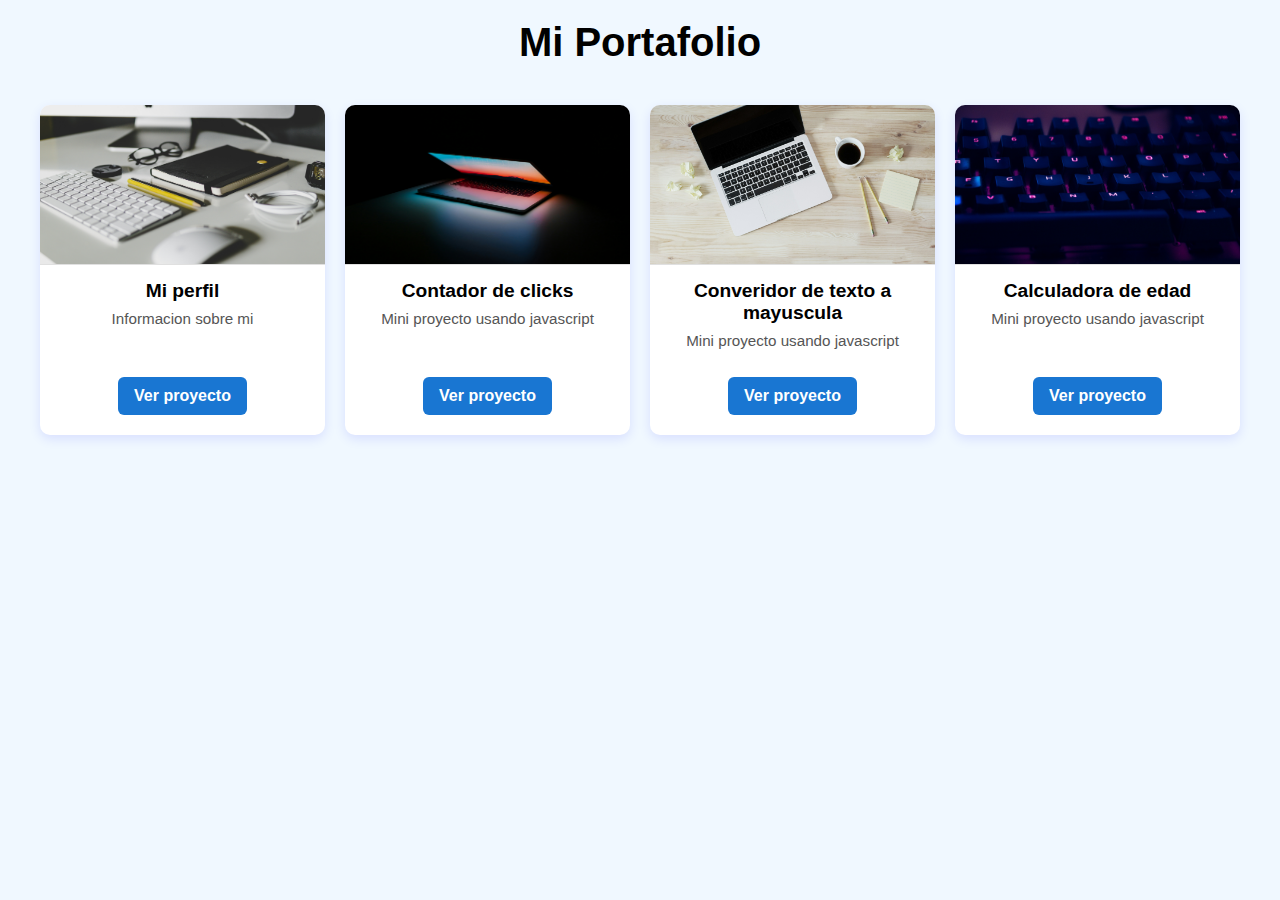
<file: index.html>
<!DOCTYPE html>
<html lang="en">
<head>
  <meta charset="UTF-8">
  <meta name="viewport" content="width=device-width, initial-scale=1.0">
  <link rel="stylesheet" href="style.css">
  <title>Portafolio</title>
</head>
<body>
  <h1 class="titulo">Mi Portafolio</h1>
  <div class="contenedor-principal">
    <div class="contenedor">
      <img class="imagenes" src="imagenes/proyecto1.jpg" alt="proyecto 1">
      <h3 class="subtitulo">Mi perfil</h3>
      <p>Informacion sobre mi</p>
      <a target="_blank" href="perfil/index.html" class="boton-ir">Ver proyecto</a>
    </div>
    <div class="contenedor">
      <img class="imagenes" src="imagenes/proyecto2.jpg" alt="proyecto 2">
      <h3 class="subtitulo">Contador de clicks</h3>
      <p>Mini proyecto usando javascript</p>
      <a target="_blank" href="clicks/index.html" class="boton-ir">Ver proyecto</a>

    </div>
    <div class="contenedor">
      <img class="imagenes" src="imagenes/proyecto3.jpg" alt="proyecto 3">
      <h3 class="subtitulo">Converidor de texto a mayuscula</h3>
      <p>Mini proyecto usando javascript</p>
      <a target="_blank" href="mayuscula/index.html" class="boton-ir">Ver proyecto</a>

    </div>
    <div class="contenedor">
      <img class="imagenes" src="imagenes/proyecto4.jpg" alt="proyecto 4">
      <h3 class="subtitulo">Calculadora de edad</h3>
      <p>Mini proyecto usando javascript</p>
      <a target="_blank" href="calcular/index.html" class="boton-ir">Ver proyecto</a>
    </div>
  </div>
  
</body>
</html>
</file>
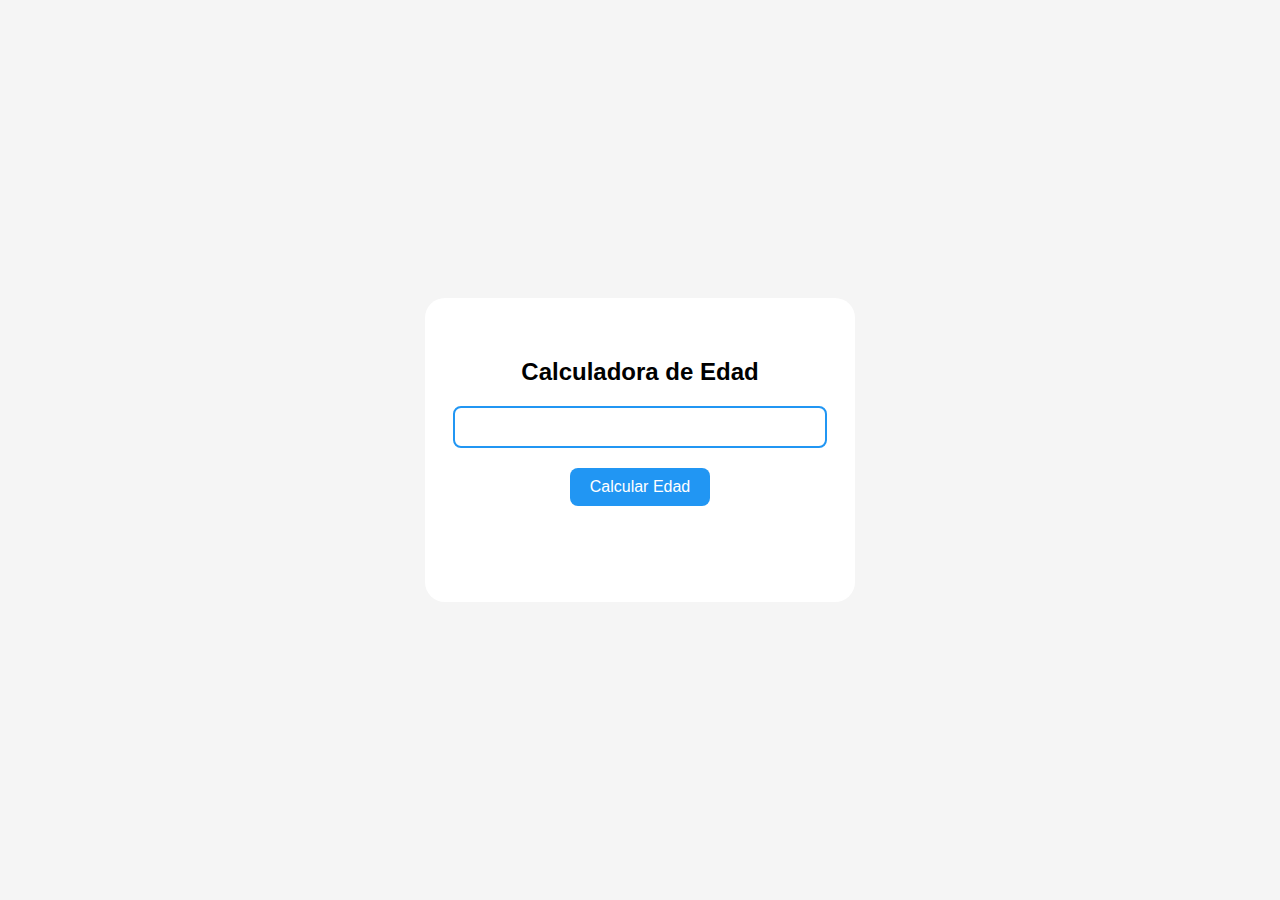
<file: calcular/index.html>
<!DOCTYPE html>
<html lang="es">
<head>
  <meta charset="UTF-8">
  <meta name="viewport" content="width=device-width, initial-scale=1.0">
  <link rel="stylesheet" href="style.css">
  <link rel="icon" href="imagenes/juventud.png" type="image/png">
  <title>Calcular Edad</title>
</head>
<body>
  <div class="contenedor">
    <h2>Calculadora de Edad</h2>
    <input type="number" id="año" type="text">
    <button id="boton">Calcular Edad</button>
    <br>
    <h3 id="texto"></h3>
  </div>
  <script src="app.js"></script>
</body>
</html>
</file>
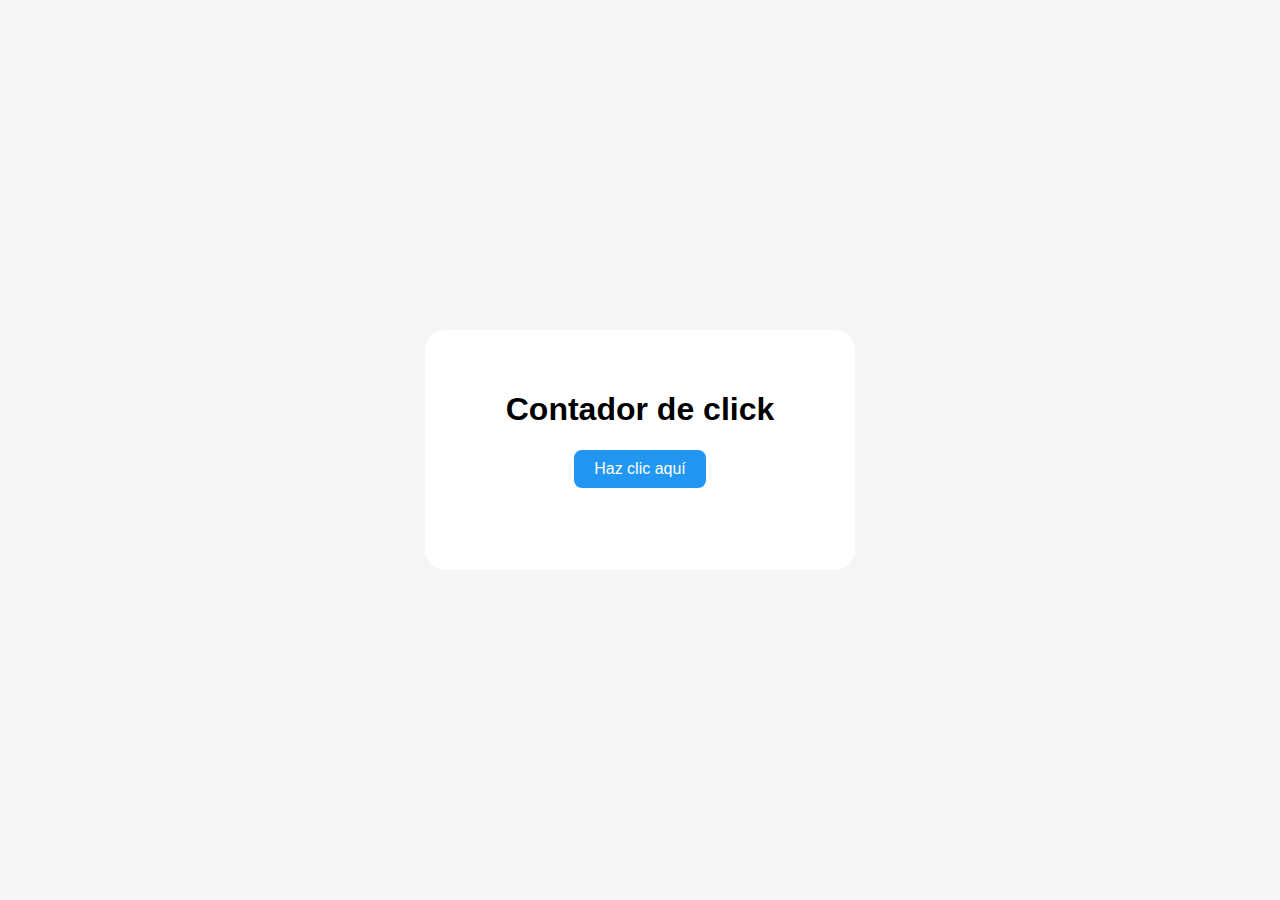
<file: clicks/index.html>
<!DOCTYPE html>
<html lang="es">
<head>
  <meta charset="UTF-8">
  <meta name="viewport" content="width=device-width, initial-scale=1.0">
  <link rel="stylesheet" href="style.css">
  <link rel="icon" href="imagenes/presiona-el-boton.png" type="image/png">
  <title>contador de click</title>
</head>
<body>
  <div class="contenedor">
    <h1 class="titulo">Contador de click</h1>
    <button id="boton">Haz clic aquí</button>
    <h1 id="texto"></h1>
  </div>
  <script src="app.js"></script>
</body>
</html>
</file>
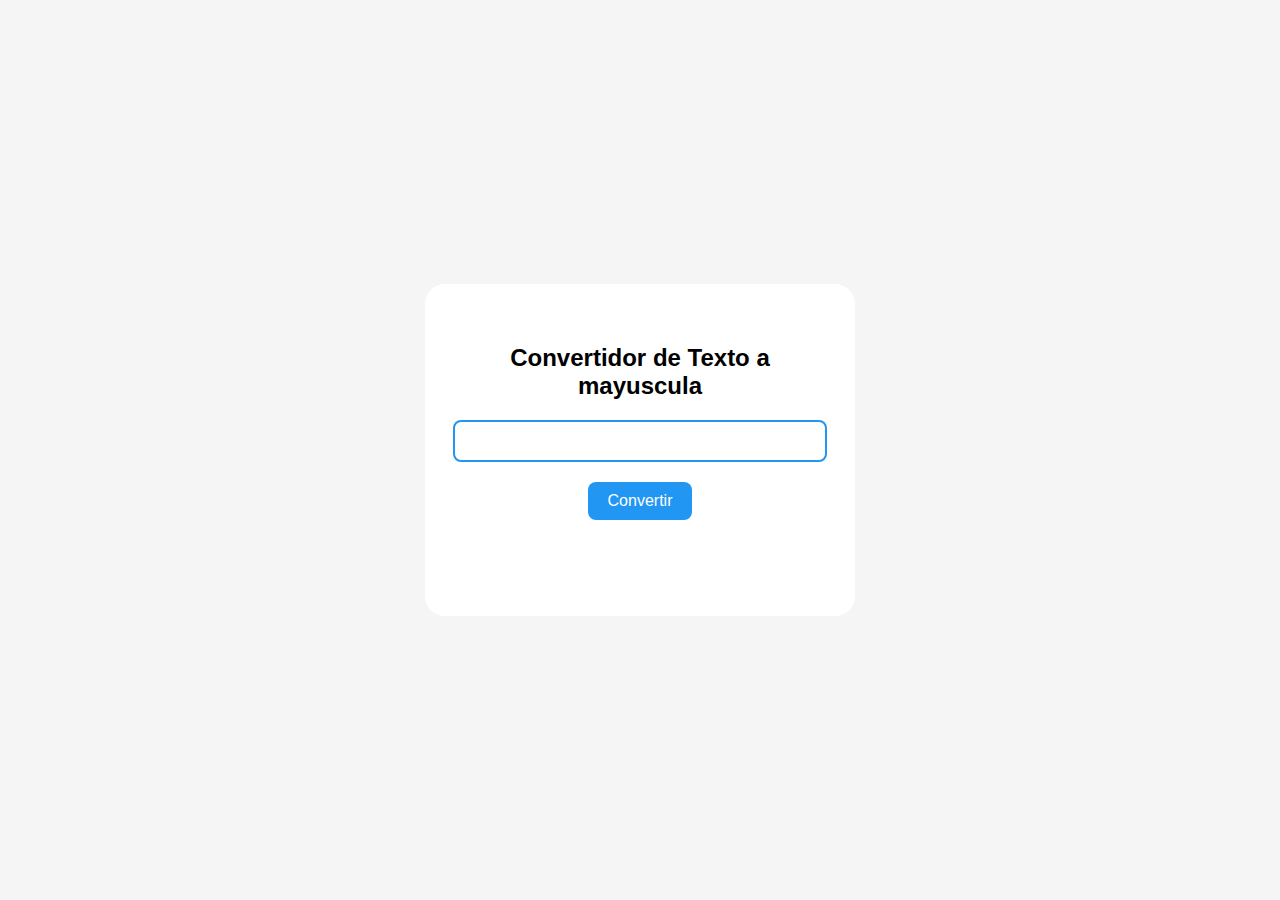
<file: mayuscula/index.html>
<!DOCTYPE html>
<html lang="es">
<head>
    <meta charset="UTF-8">
    <meta name="viewport" content="width=device-width, initial-scale=1.0">
    <link rel="stylesheet" href="style.css">
    <link rel="icon" href="imagenes/mayusculas.png" type="image/png">
    <title>Convertidor a mayuscula</title>
</head>
<body>
  <div class="contenedor">
    <h2>Convertidor de Texto a mayuscula</h2>
    <input id="texto" type="text">
    <button id="boton">Convertir</button>
    <br>
    <h3 id="mayuscula"></h3>
  </div>
  <script src="app.js"></script>
</body>
</html>
</file>
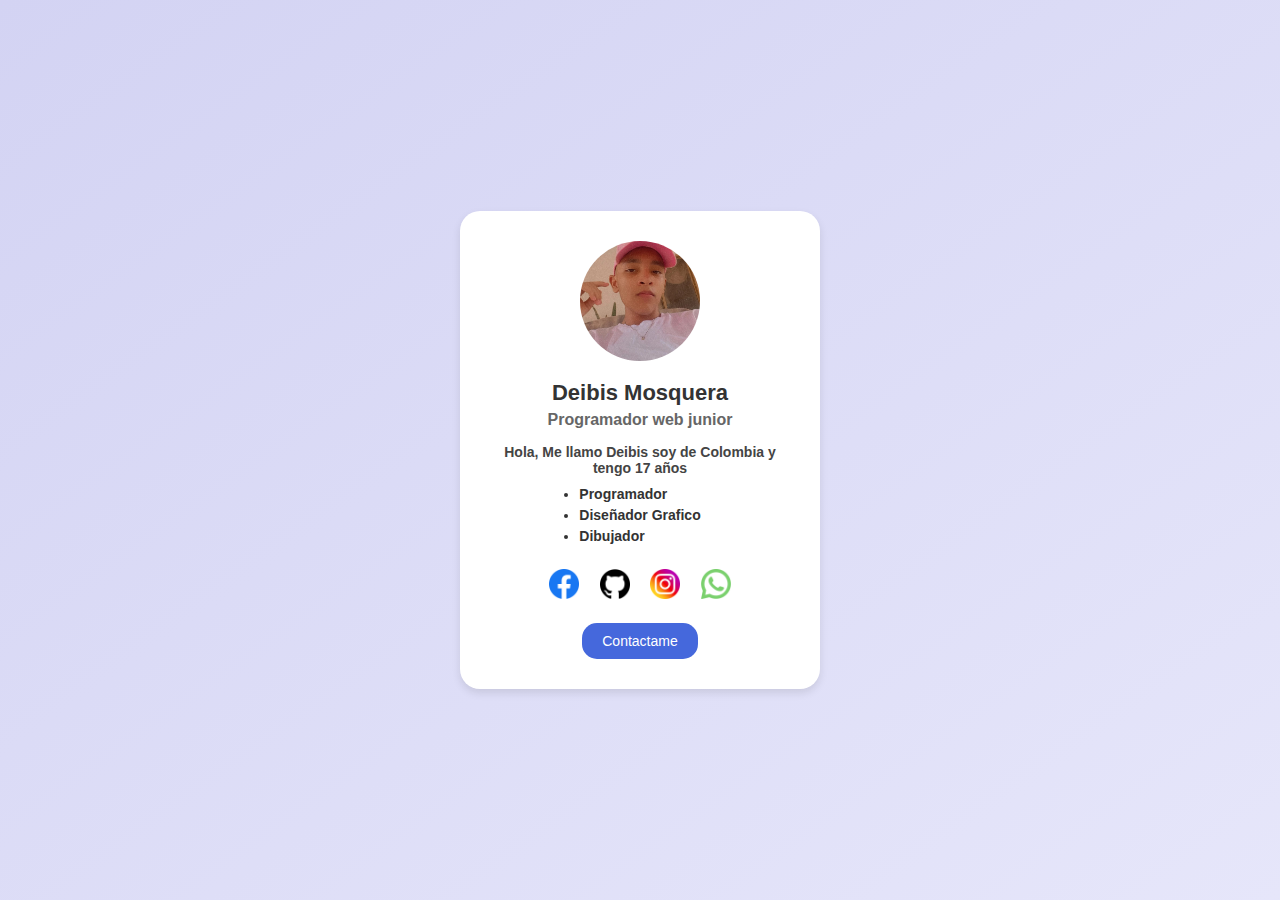
<file: Perfil/index.html>
<!DOCTYPE html>
<html lang="es">
<head>
    <meta charset="UTF-8">
    <meta name="viewport" content="width=device-width, initial-scale=1.0">
    <link rel="icon" href="imagenes/corazon.png" type="image/png">
    <link rel="stylesheet" href="style.css">
    <title>Mi perfil</title>
</head>
<body>

    <div class="contenedor">
        <img class="perfil" src="imagenes/deibis.jpg" alt="Foto de Deibis Mosquera">
        <h2>Deibis Mosquera</h2>
        <h3>Programador web junior</h3>
        <p>Hola, Me llamo Deibis soy de Colombia y tengo 17 años</p>
        <ul>
            <li>Programador</li>
            <li>Diseñador Grafico</li>
            <li>Dibujador</li>
        </ul>

        <div>
            <a target="_blank" href="https://www.facebook.com/deivis.barrios.161"><img class="redes" src="imagenes/facebook.png" alt="Faceboock"></a>
            <a target="_blank" href="https://github.com/dashboard"><img class="redes" src="imagenes/github.png" alt="Github"></a>
            <a target="_blank" href="https://www.instagram.com/deibis_barrios17"><img class="redes" src="imagenes/social.png" alt="Instagram"></a>
            <a target="_blank" href="https://wa.me/3045903327"><img class="redes" src="imagenes/whatsapp.png" alt="Whatsapp"></a>
        </div>

        <button>Contactame</button>

    </div>
    
</body>
</html>
</file>
<file: style.css>
* {
  margin: 0;
  padding: 0;
  box-sizing: border-box;
}

body {
  font-family: 'Segoe UI', sans-serif;
  background-color: #f0f8ff; 
  color: #1a237e;
  padding: 20px;
  min-height: 100vh;
}


.titulo {
  text-align: center;
  font-size: 2.5rem;
  margin-bottom: 40px;
  color: black;
  font-weight: bold;
}

.contenedor-principal {
  display: grid;
  grid-template-columns: repeat(auto-fit, minmax(250px, 1fr));
  gap: 20px;
  max-width: 1200px;
  margin: auto;
}


.contenedor {
  background-color: white;
  border-radius: 10px;
  box-shadow: 0 4px 12px rgba(0, 0, 255, 0.1);
  overflow: hidden;
  text-align: center;
  transition: transform 0.3s ease, box-shadow 0.3s ease;
  display: flex;
  flex-direction: column;
  min-height: 330px;
}

.contenedor:hover {
  transform: translateY(-6px);
  box-shadow: 0 8px 20px rgba(0, 0, 255, 0.15);
}


.imagenes {
  width: 100%;
  height: 160px;
  object-fit: cover;
  border-bottom: 1px solid #e0e0e0;
}


.subtitulo {
  font-size: 1.2rem;
  margin: 15px 0 8px;
  color: black;
}

p {
  padding: 0 15px;
  font-size: 0.95rem;
  color: #555;
  flex-grow: 1;
}

.boton-ir {
  display: inline-block;
  padding: 10px 16px;
  margin: 20px auto;
  background-color: #1976d2;
  color: white;
  text-decoration: none;
  font-weight: bold;
  border-radius: 6px;
  transition: background-color 0.3s ease, transform 0.2s ease;
}

.boton-ir:hover {
  background-color: #0d47a1;
  transform: scale(1.05);
}

/* Ajuste para móviles */
@media (max-width: 480px) {
  .titulo {
    font-size: 2rem;
  }

  .imagenes {
    height: 140px;
  }
}
</file>
<file: calcular/style.css>
body {
  margin: 0;
  font-family: Arial, sans-serif;
  display: flex;
  justify-content: center;
  align-items: center;
  height: 100vh;
  background-color: whitesmoke;
}

.contenedor {
  background-color: #ffffff;
  padding: 40px;
  border-radius: 20px;
  text-align: center;
  width: 350px;
  flex-direction: column;
  justify-content: center;
  align-items: center;
  display: flex;
}

h2 {
  color: black;
  margin-bottom: 20px;
  text-align: center;
  display: flex;
  justify-content: center;
  align-items: center;
}

input{
  width: 100%;
  padding: 10px;
  margin-bottom: 20px;
  border: 2px solid #2196F3;
  border-radius: 8px;
  font-size: 16px;
  text-align: center;
}

button {
  background-color: #2196F3;
  color: white;
  border: none;
  padding: 10px 20px;
  font-size: 16px;
  border-radius: 8px;
  cursor: pointer;
  transition: background-color 0.3s;
  justify-content: center;
  align-items: center;
}

button:hover {
  background-color: #134b83;
}

h3 {
  color: black;
  margin-bottom: 20px;
  text-align: center;
  display: flex;
  justify-content: center;
  align-items: center;
}
</file>
<file: clicks/style.css>
body {
  margin: 0;
  font-family: Arial, sans-serif;
  display: flex;
  justify-content: center;
  align-items: center;
  height: 100vh;
  background-color: whitesmoke;
}

.contenedor {
  background-color: #ffffff;
  padding: 40px;
  border-radius: 20px;
  text-align: center;
  width: 350px;
  flex-direction: column;
  justify-content: center;
  align-items: center;
  display: flex;
}

h2 {
  color: black;
  margin-bottom: 20px;
  text-align: center;
  display: flex;
  justify-content: center;
  align-items: center;
}

input{
  width: 100%;
  padding: 10px;
  margin-bottom: 20px;
  border: 2px solid #2196F3;
  border-radius: 8px;
  font-size: 16px;
  text-align: center;
}

button {
  background-color: #2196F3;
  color: white;
  border: none;
  padding: 10px 20px;
  font-size: 16px;
  border-radius: 8px;
  cursor: pointer;
  transition: background-color 0.3s;
  justify-content: center;
  align-items: center;
}

button:hover {
  background-color: #134b83;
}

h3 {
  color: black;
  margin-bottom: 20px;
  text-align: center;
  display: flex;
  justify-content: center;
  align-items: center;
}
</file>
<file: mayuscula/style.css>
body {
    margin: 0;
    font-family: Arial, sans-serif;
    display: flex;
    justify-content: center;
    align-items: center;
    height: 100vh;
    background-color: whitesmoke;
}

.contenedor {
    background-color: #ffffff;
    padding: 40px;
    border-radius: 20px;
    text-align: center;
    width: 350px;
    flex-direction: column;
    justify-content: center;
    align-items: center;
    display: flex;
}

h2 {
    color: black;
    margin-bottom: 20px;
    text-align: center;
    display: flex;
    justify-content: center;
    align-items: center;
}

input{
    width: 100%;
    padding: 10px;
    margin-bottom: 20px;
    border: 2px solid #2196F3;
    border-radius: 8px;
    font-size: 16px;
    text-align: center;
}

button {
    background-color: #2196F3;
    color: white;
    border: none;
    padding: 10px 20px;
    font-size: 16px;
    border-radius: 8px;
    cursor: pointer;
    transition: background-color 0.3s;
    justify-content: center;
    align-items: center;
}

button:hover {
    background-color: #134b83;
}

h3 {
    color: black;
    margin-bottom: 20px;
    text-align: center;
    display: flex;
    justify-content: center;
    align-items: center;
}
</file>
<file: Perfil/style.css>
body {
    margin: 0;
    padding: 0;
    font-family: 'Segoe UI', sans-serif;
    background: linear-gradient(to bottom right, #d3d3f3, #e6e6fa);
    display: flex;
    justify-content: center;
    align-items: center;
    height: 100vh;
    font-weight: bold;
}

.contenedor {
    background-color: #ffffff;
    border-radius: 20px;
    padding: 30px;
    width: 300px;
    text-align: center;
    box-shadow: 0 10px 25px rgba(0, 0, 0, 0.2);
    box-shadow: 0 4px 8px rgba(0, 0, 0, 0.1); 
    transition: box-shadow 0.3s ease; 
}

.contenedor:hover {
    box-shadow: 0 8px 20px rgba(0, 0, 0, 0.3);
}

.perfil {
    width: 120px;
    height: 120px;
    object-fit: cover;
    border-radius: 50%;
    margin-bottom: 15px;
}

h2 {
    font-size: 22px;
    color: #333;
    margin: 0;
}

h3 {
    font-size: 16px;
    color: #666;
    margin: 5px 0 15px;
}

p {
    font-size: 14px;
    color: #444;
    margin-bottom: 10px;
}

ul {
    list-style: disc;
    padding-left: 0;
    margin: 0 auto 20px;
    display: inline-block;
    text-align: left;
}

ul li {
    font-size: 14px;
    color: #333;
    margin-bottom: 5px;
}


.redes {
    width: 30px;
    height: 30px;
    margin: 0 8px;
    transition: transform 0.3s ease;
}

.redes:hover {
    transform: scale(1.2);
}

button {
    margin-top: 20px;
    padding: 10px 20px;
    background-color: #4568dc;
    color: white;
    border: none;
    border-radius: 15px;
    font-size: 14px;
    cursor: pointer;
    transition: background-color 0.3s ease;
}

button:hover {
    background-color: #324ab2;
}
</file>
